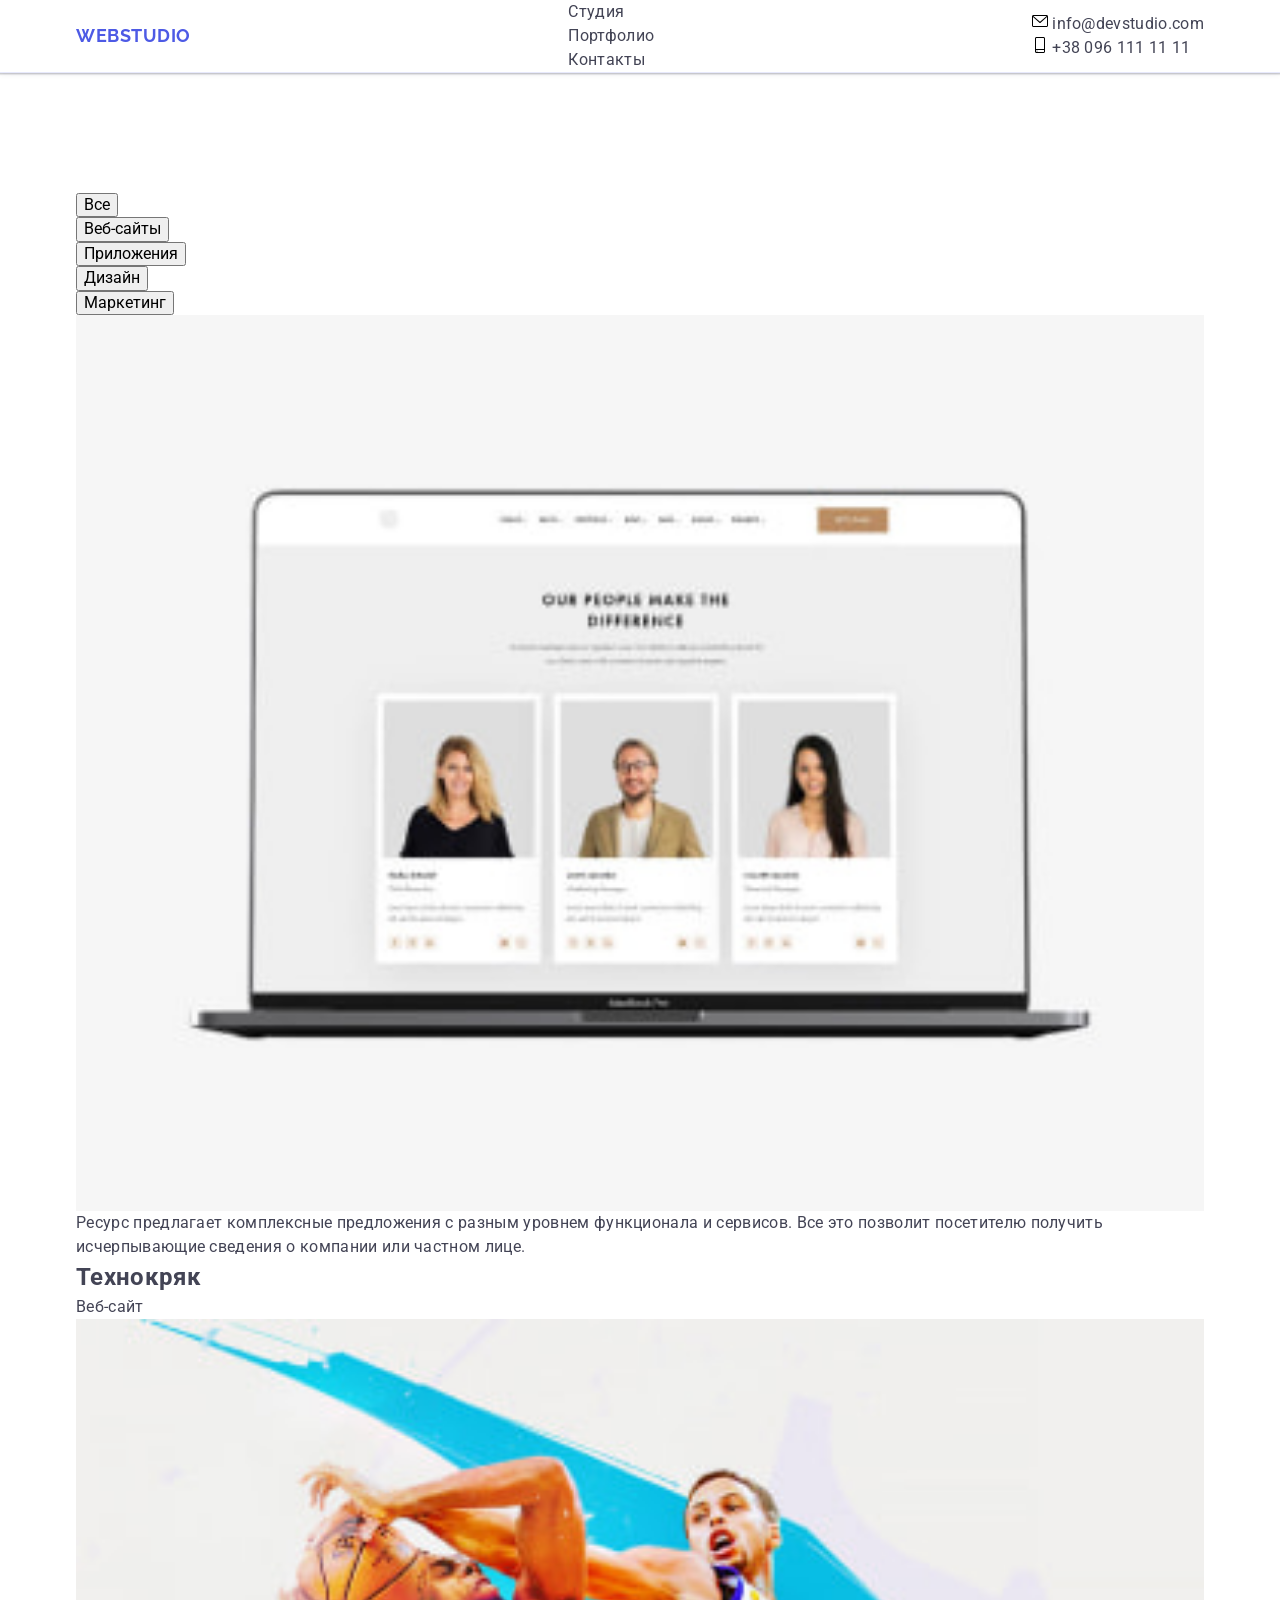
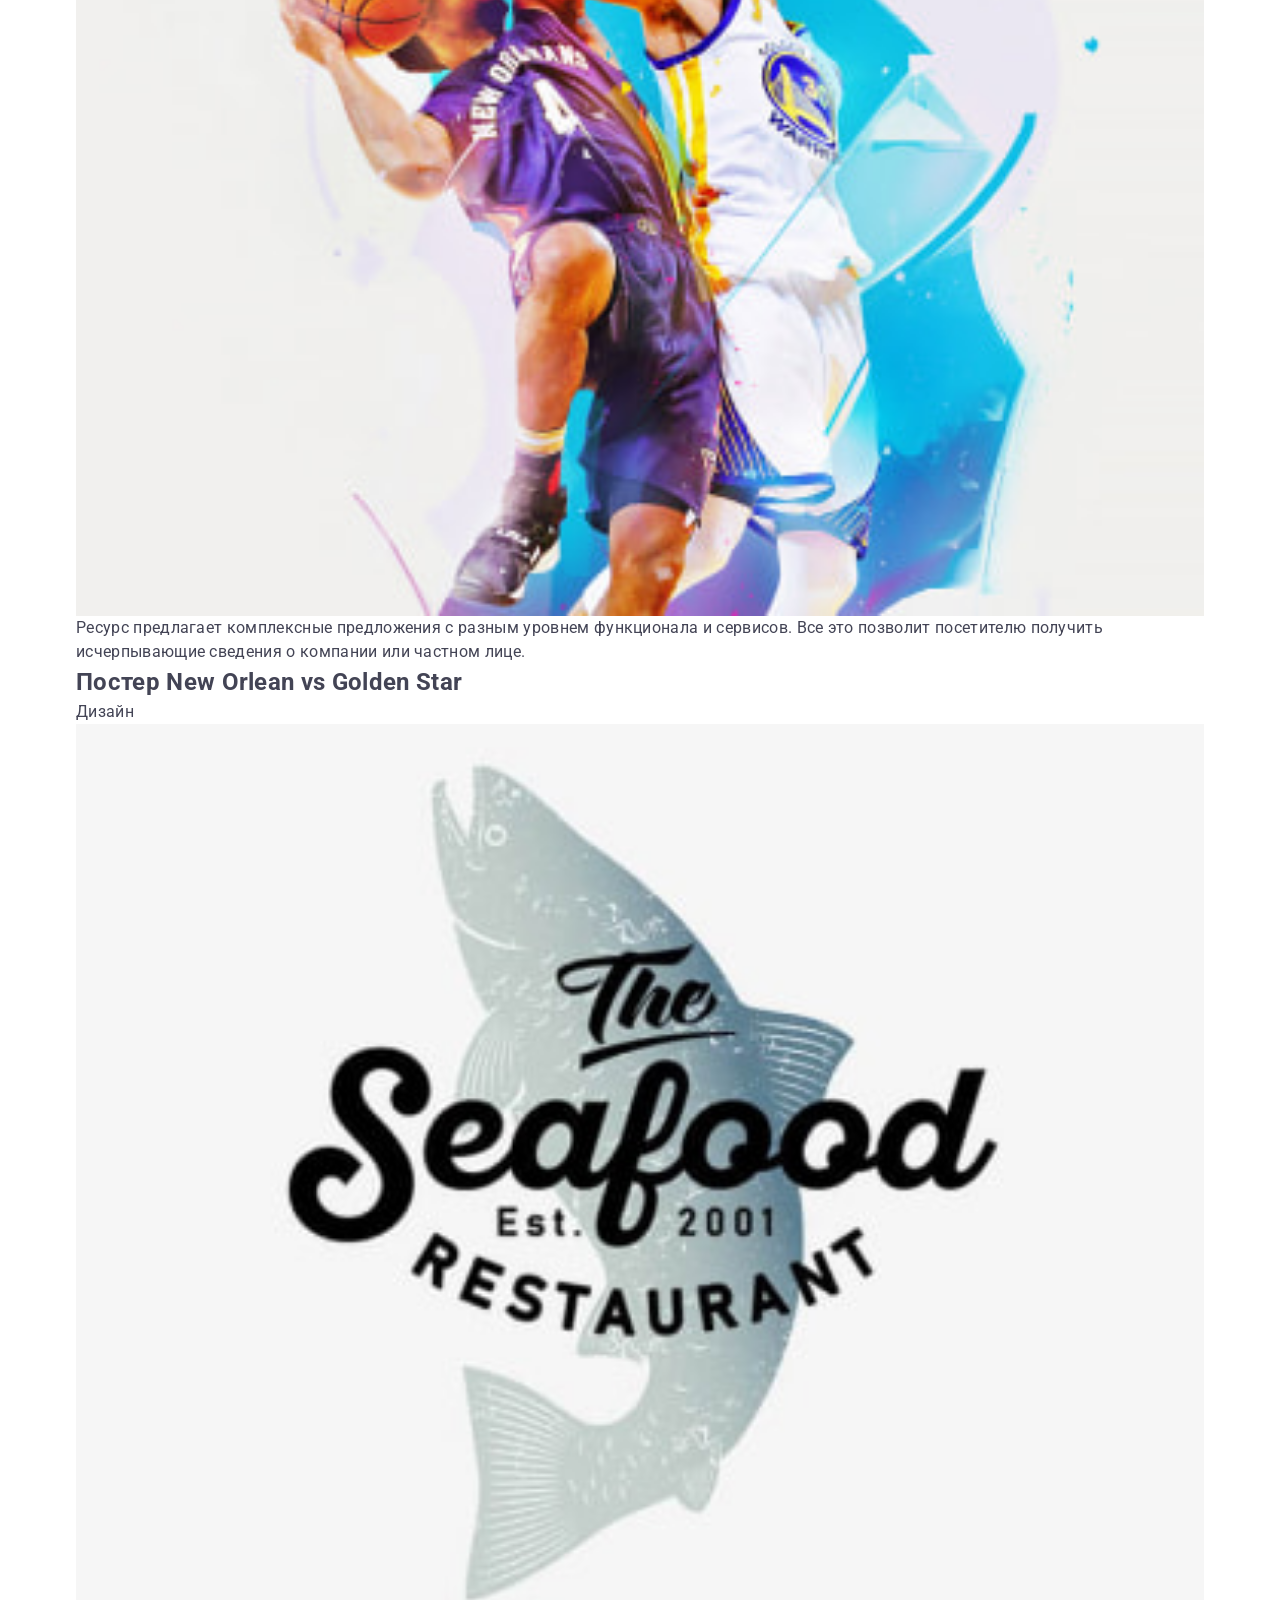
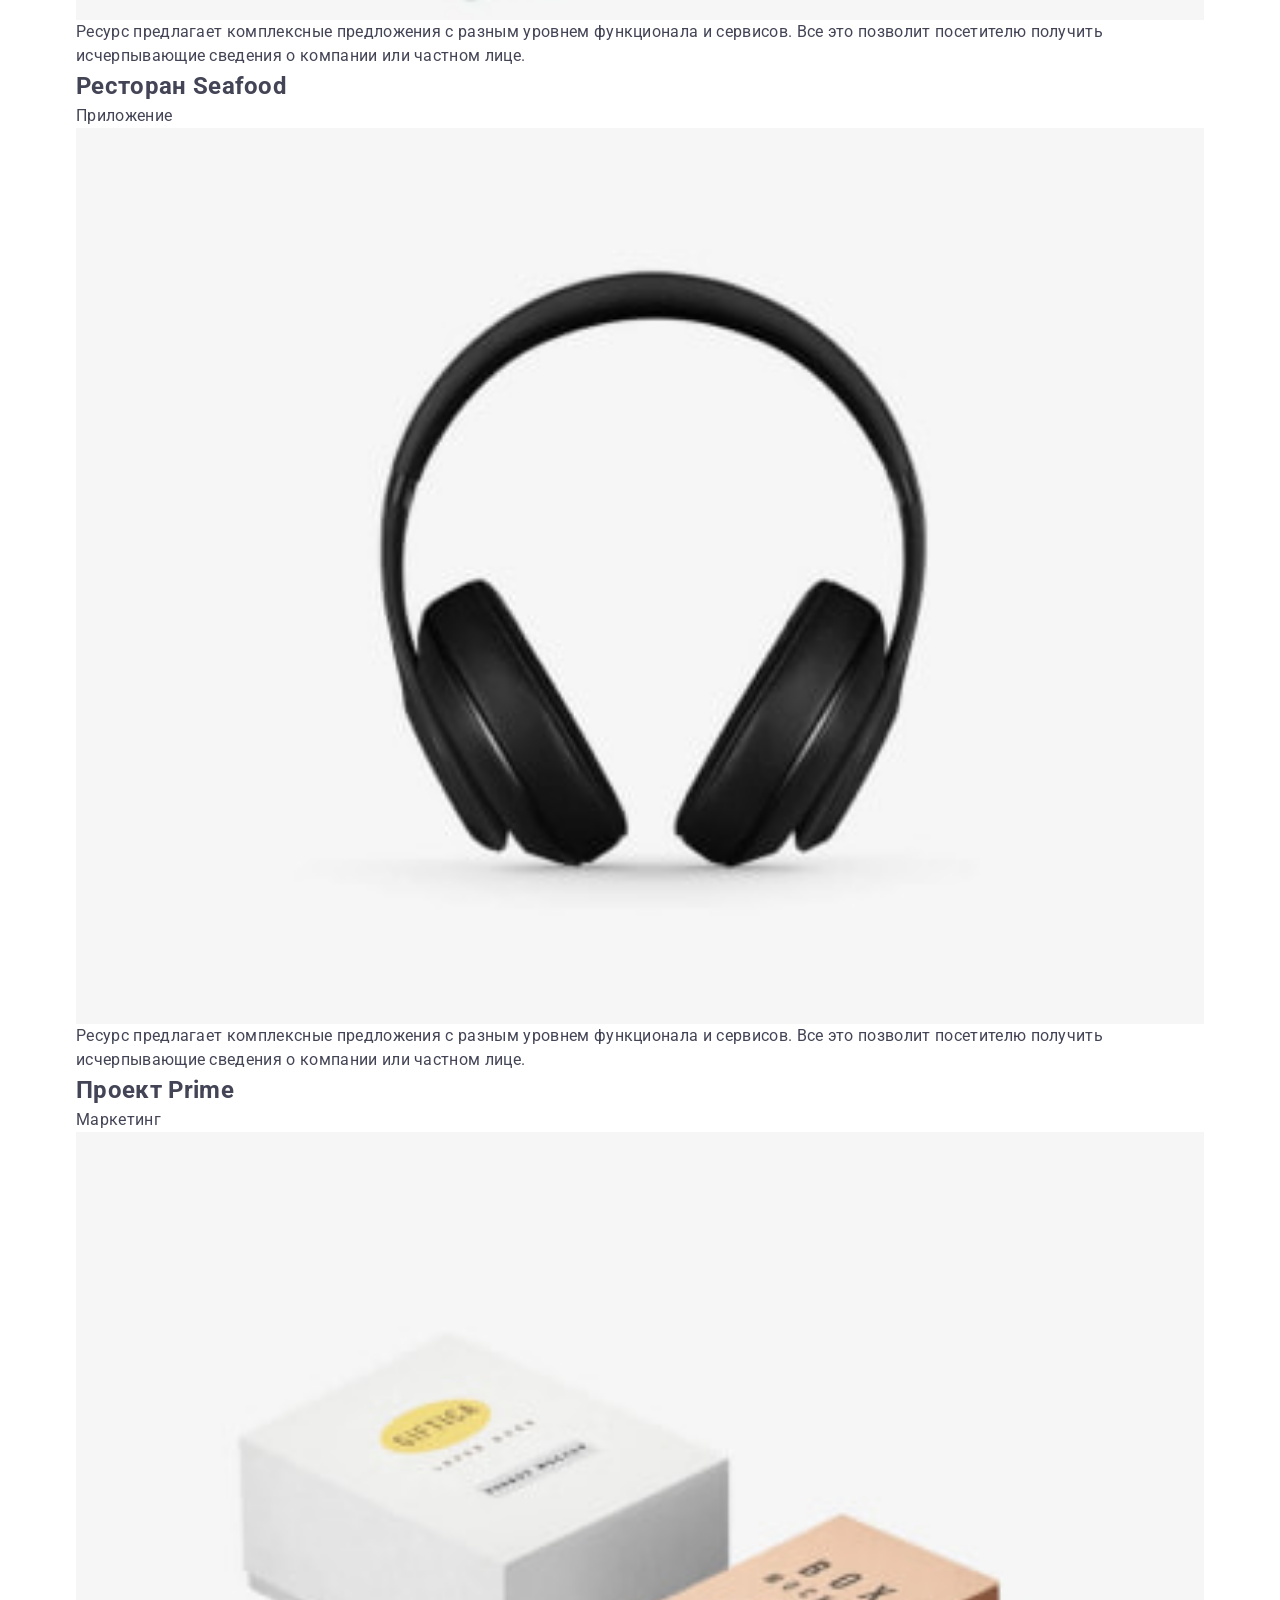
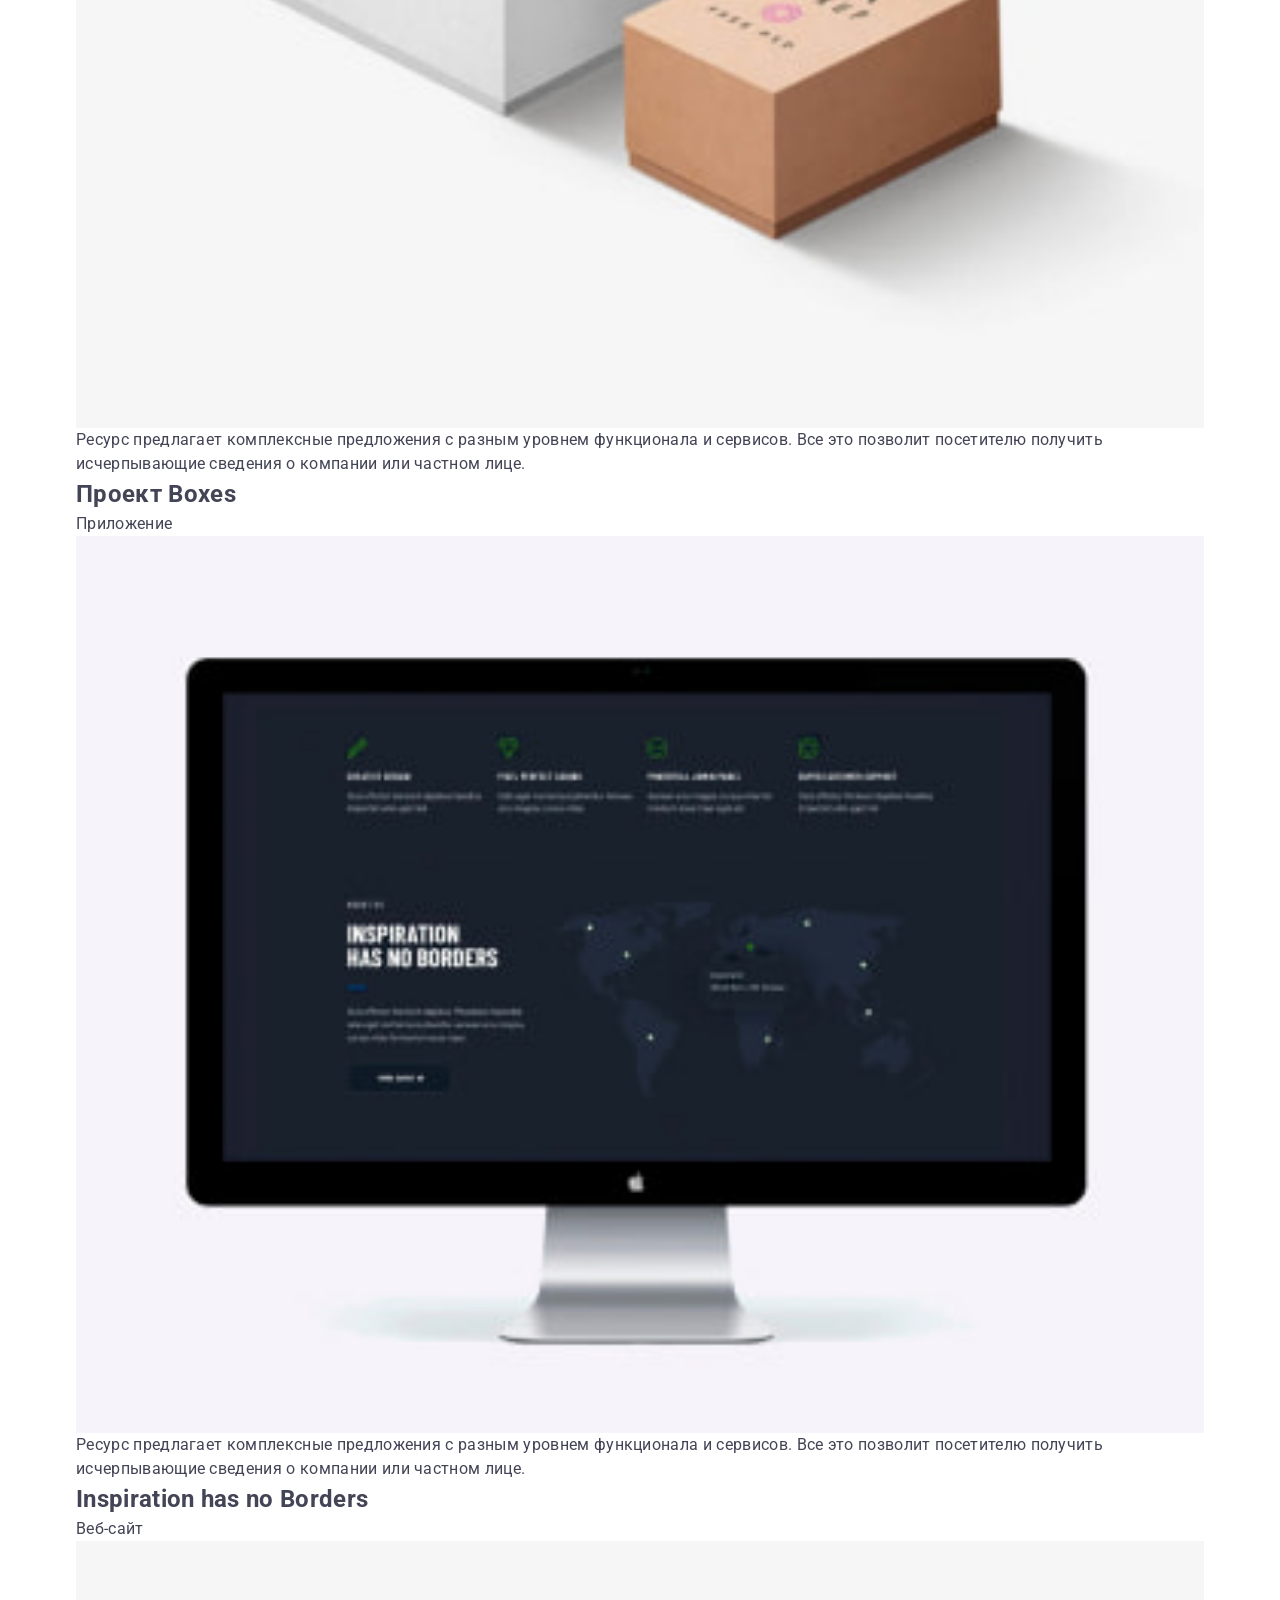
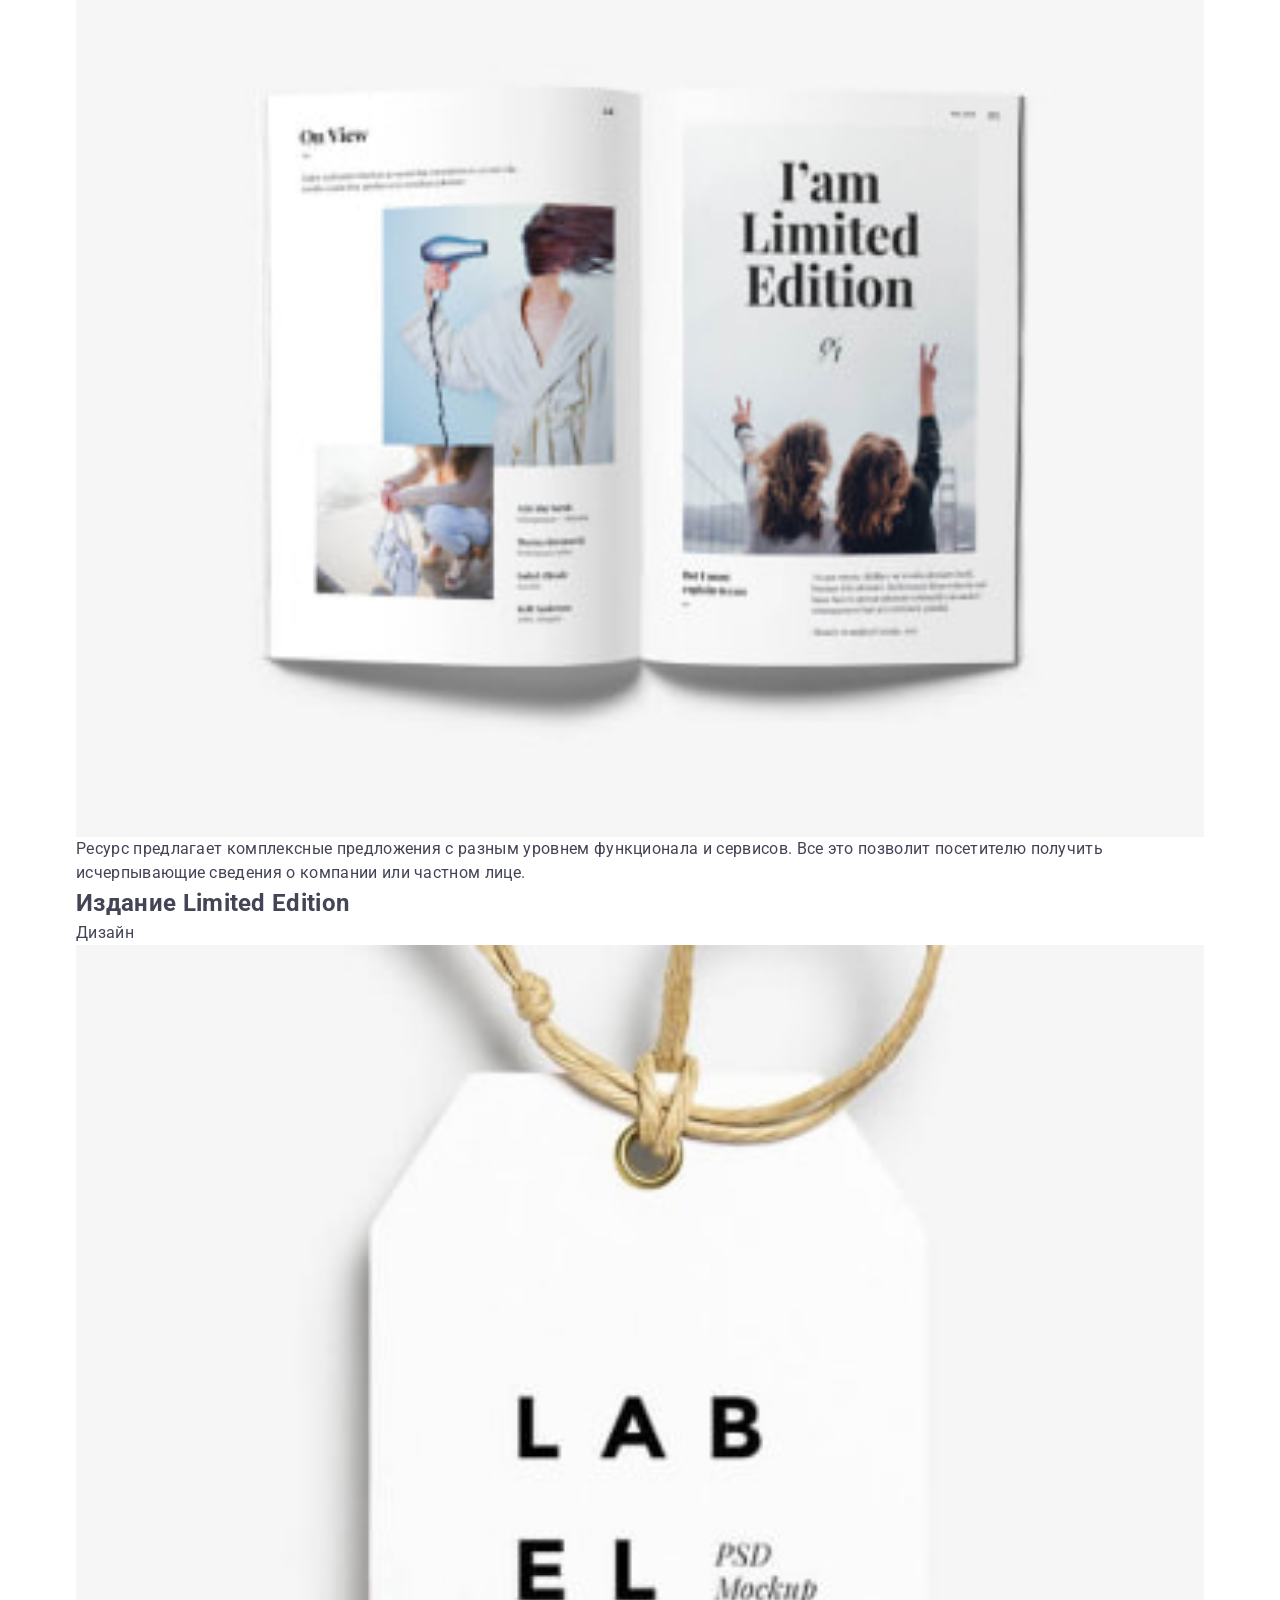
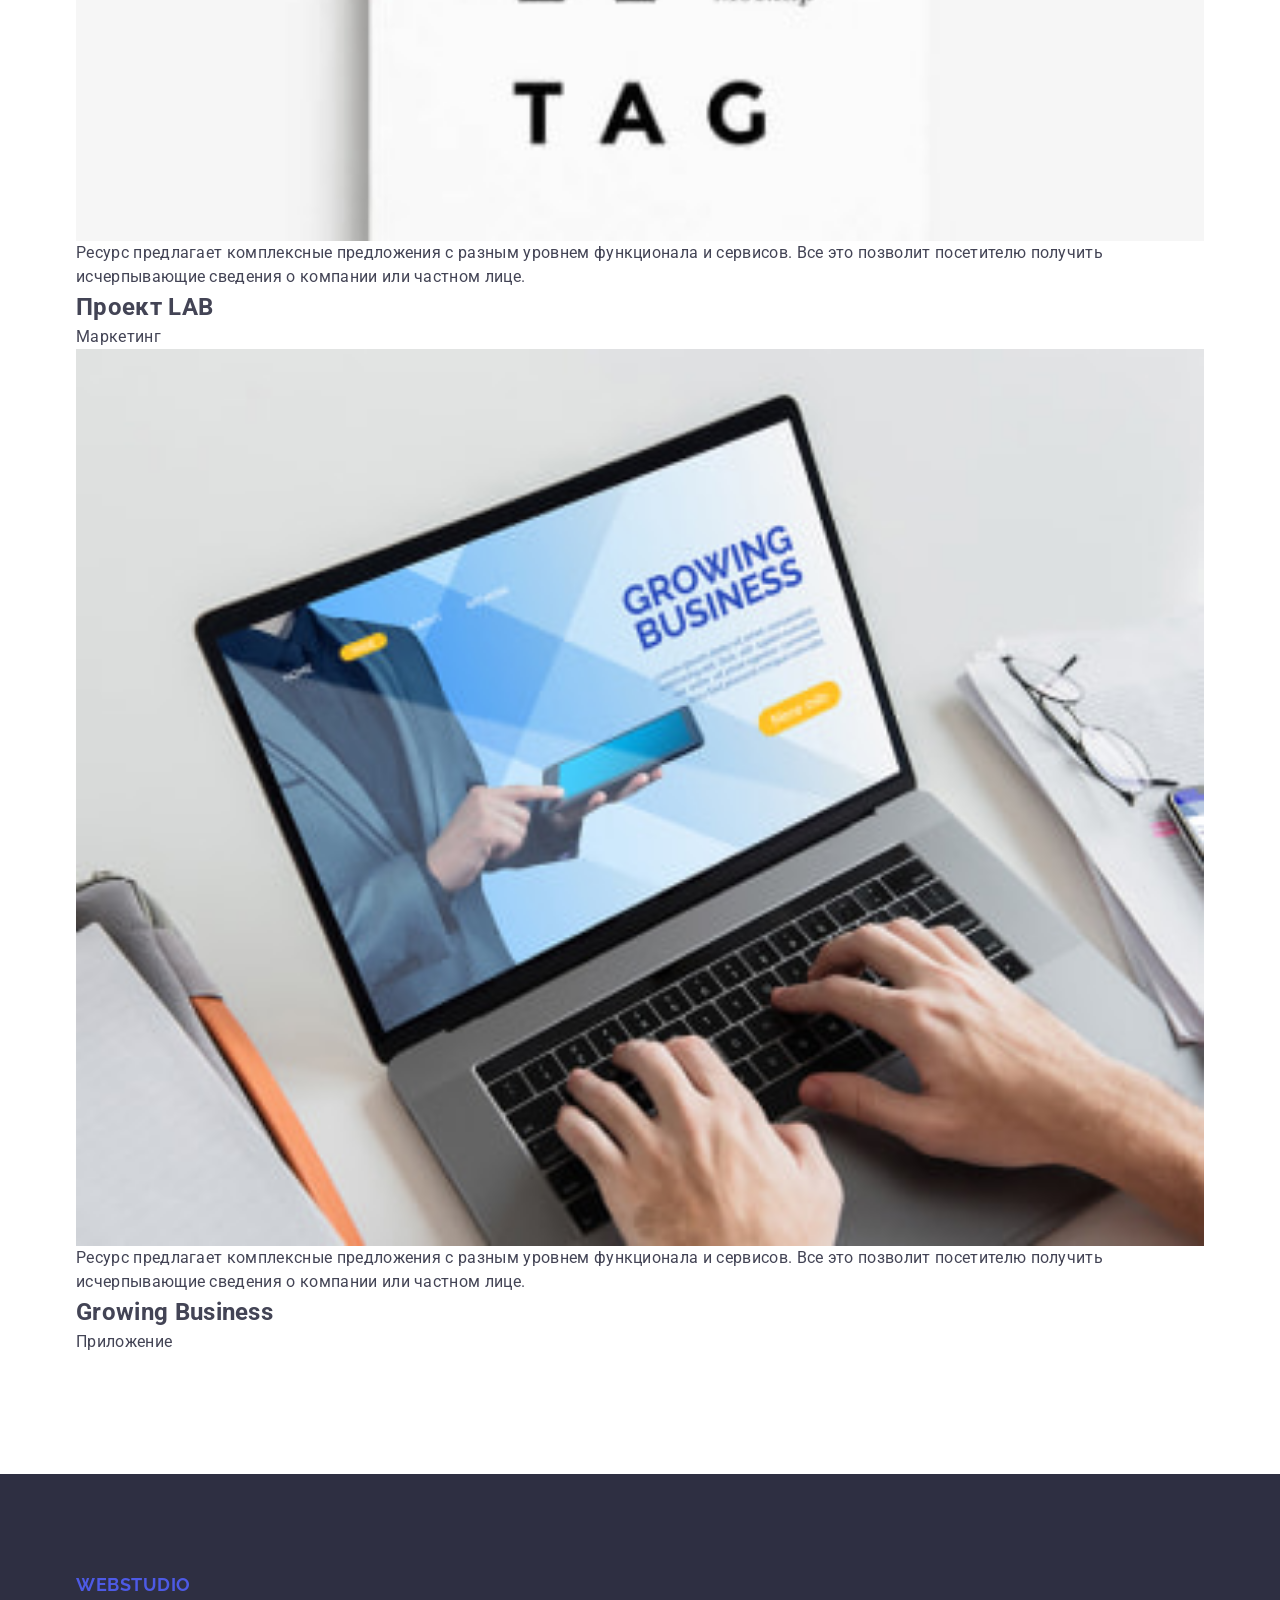
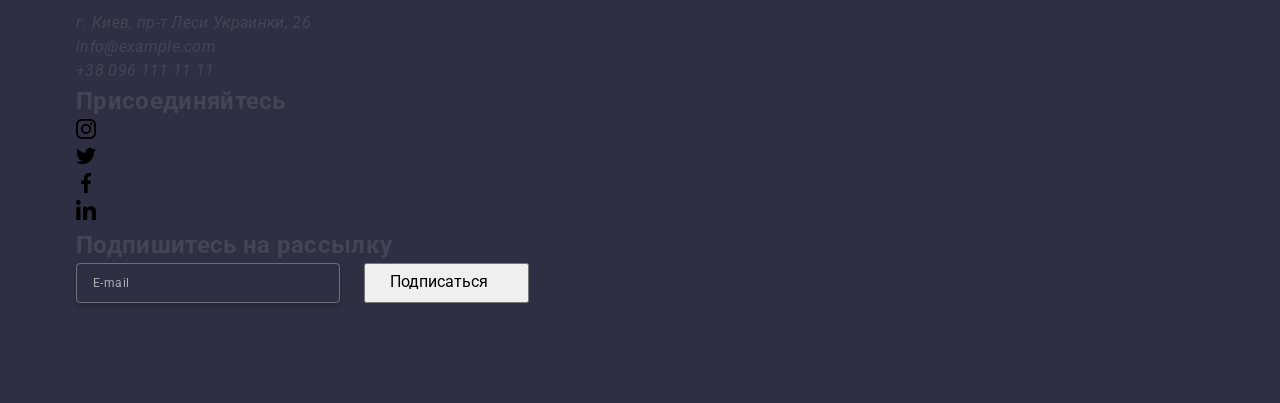
<file: portfolio.html>
<!DOCTYPE html>
<html lang="ru">

<head>
    <meta charset="UTF-8">
    <meta http-equiv="X-UA-Compatible" content="IE=edge">
    <meta name="viewport" content="width=device-width, initial-scale=1.0">
    <title>Портфолио</title>
    <link
        href="https://fonts.googleapis.com/css2?family=Raleway:wght@700&family=Roboto:wght@400;500;700;900&display=swap"
        rel="stylesheet">
    <link rel="stylesheet" href="https://cdnjs.cloudflare.com/ajax/libs/modern-normalize/1.1.0/modern-normalize.min.css"
        integrity="sha512-wpPYUAdjBVSE4KJnH1VR1HeZfpl1ub8YT/NKx4PuQ5NmX2tKuGu6U/JRp5y+Y8XG2tV+wKQpNHVUX03MfMFn9Q=="
        crossorigin="anonymous" referrerpolicy="no-referrer" />
    <link rel="stylesheet" href="./css/styles.css">
</head>

<body>
    <!--Верхняя линия-->
    <header class="header">
        <div class="container header-container">
            <a class="logo" lang="en" href="./index.html"><span class="logo-accent">Web</span>Studio</a>
            <nav class="navigation">
                <ul class="list navigation-list">
                    <li class="header-item navigation-item"><a class="navigation-link link"
                            href="./index.html">Студия</a></li>
                    <li class="header-item navigation-item"><a class="navigation-link link current"
                            href="./portfolio.html">Портфолио</a></li>
                    <li class="header-item navigation-item"><a class="navigation-link link" href="">Контакты</a></li>
                </ul>
            </nav>
            <ul class="list header-list">
                <li class="header-item">
                    <a class="header-mail link" href="mailto:info@devstudio.com">
                        <svg class="mail-icon" width="16" height="16">
                            <use href="./images/symbol-defs.svg#mail"></use>
                        </svg>
                        info@devstudio.com
                    </a>
                </li>
                <li class="header-item">
                    <a class="header-tel link" href="tel:+380961111111">
                        <svg class="mail-icon" width="16" height="16">
                            <use href="./images/symbol-defs.svg#smartphone"></use>
                        </svg>
                        +38 096 111 11 11
                    </a>
                </li>
            </ul>
        </div>
    </header>
    <main class="main">
        <section class="section">
            <div class="container">
                <h1 class="visually-hidden">Портфолио</h1>
                <!--Фільтри-->
                <ul class="list filter-list">
                    <li class="item filter-item"><button class="filter-btn" type="button">Все</button></li>
                    <li class="item filter-item"><button class="filter-btn" type="button">Веб-сайты</button></li>
                    <li class="item filter-item"><button class="filter-btn" type="button">Приложения</button></li>
                    <li class="item filter-item"><button class="filter-btn" type="button">Дизайн</button></li>
                    <li class="item filter-item"><button class="filter-btn" type="button">Маркетинг</button></li>
                </ul>
                <!--Портфолио-->
                <ul class="list portfolio-list">

                    <li class="item">
                        <a class="link portfolio-link" href="#">
                            <div class="img-tumb">
                                <img class="img" src="./images/portfolio/pr1/img.jpg" alt="Веб-сайт на ноутбуке" width="370" height="294">
                                <p class="overlay-text">Ресурс предлагает комплексные предложения с разным уровнем функционала и сервисов. Все это
                                        позволит посетителю получить исчерпывающие сведения о компании или частном лице.</p>
                            </div>
                            <div class="portfolio-content">
                                <h2 class="portfolio-title">Технокряк</h2>
                                <p class="portfolio-text">Веб-сайт</p>
                            </div>
                        </a>
                    </li>

                    <li class="item">
                        <a class="link portfolio-link" href="#">
                            <div class="img-tumb">
                                <img class="img" src="./images/portfolio/pr2/img.jpg" alt="Баскетболисты" width="370" height="294">
                                <p class="overlay-text">Ресурс предлагает комплексные предложения с разным уровнем функционала и сервисов. Все это
                                        позволит посетителю получить исчерпывающие сведения о компании или частном лице.</p>
                            </div>
                            <div class="portfolio-content">
                                <h2 class="portfolio-title">Постер <span lang="en">New Orlean vs Golden Star</span></h2>
                                <p class="portfolio-text">Дизайн</p>
                            </div>
                        </a>
                    </li>

                    <li class="item">
                        <a class="link portfolio-link" href="#">
                            <div class="img-tumb">
                                <img class="img" src="./images/portfolio/pr3/img.jpg" alt="Логотип ресторана" width="370" height="294">
                                <p class="overlay-text">Ресурс предлагает комплексные предложения с разным уровнем функционала и сервисов. Все это
                                    позволит посетителю получить исчерпывающие сведения о компании или частном лице.</p>
                            </div>
                            <div class="portfolio-content">
                                <h2 class="portfolio-title">Ресторан <span lang="en">Seafood</span></h2>
                                <p class="portfolio-text">Приложение</p>
                            </div>
                        </a>
                    </li>

                    <li class="item">
                        <a class="link portfolio-link" href="#">
                            <div class="img-tumb">
                                <img class="img" src="./images/portfolio/pr4/img.jpg" alt="Наушники" width="370" height="294">
                                <p class="overlay-text">Ресурс предлагает комплексные предложения с разным уровнем функционала и сервисов. Все это
                                    позволит посетителю получить исчерпывающие сведения о компании или частном лице.</p>
                            </div>
                            <div class="portfolio-content">
                                <h2 class="portfolio-title">Проект <span lang="en">Prime</span></h2>
                                <p class="portfolio-text">Маркетинг</p>
                            </div>
                        </a>
                    </li>

                    <li class="item">
                        <a class="link portfolio-link" href="#">
                            <div class="img-tumb">
                                <img class="img" src="./images/portfolio/pr5/img.jpg" alt="Две коробочки" width="370" height="294">
                                <p class="overlay-text">Ресурс предлагает комплексные предложения с разным уровнем функционала и сервисов. Все это
                                    позволит посетителю получить исчерпывающие сведения о компании или частном лице.</p>
                            </div>
                            <div class="portfolio-content">
                                <h2 class="portfolio-title">Проект <span lang="en">Boxes</span></h2>
                                <p class="portfolio-text">Приложение</p>
                            </div>
                        </a>
                    </li>

                    <li class="item">
                        <a class="link portfolio-link" href="#">
                            <div class="img-tumb">
                                <img class="img" src="./images/portfolio/pr6/img.jpg" alt="Монитор компьютера" width="370" height="294">
                                <p class="overlay-text">Ресурс предлагает комплексные предложения с разным уровнем функционала и сервисов. Все это
                                    позволит посетителю получить исчерпывающие сведения о компании или частном лице.</p>
                            </div>
                            <div class="portfolio-content">
                                <h2 class="portfolio-title" lang="en">Inspiration has no Borders</h2>
                                <p class="portfolio-text">Веб-сайт</p>
                            </div>
                        </a>
                    </li>

                    <li class="item">
                        <a class="link portfolio-link" href="#">
                            <div class="img-tumb">
                                <img class="img" src="./images/portfolio/pr7/img.jpg" alt="Разворот журнала" width="370" height="294">
                                <p class="overlay-text">Ресурс предлагает комплексные предложения с разным уровнем функционала и сервисов. Все это
                                    позволит посетителю получить исчерпывающие сведения о компании или частном лице.</p>
                            </div>
                            <div class="portfolio-content">
                                <h2 class="portfolio-title">Издание <span lang="en">Limited Edition</span></h2>
                                <p class="portfolio-text">Дизайн</p>
                            </div>
                        </a>
                    </li>

                    <li class="item">
                        <a class="link portfolio-link" href="#">
                            <div class="img-tumb">
                                <img class="img" src="./images/portfolio/pr8/img.jpg" alt="Бирка" width="370" height="294">
                                <p class="overlay-text">Ресурс предлагает комплексные предложения с разным уровнем функционала и сервисов. Все это
                                    позволит посетителю получить исчерпывающие сведения о компании или частном лице.</p>
                            </div>
                            <div class="portfolio-content">
                                <h2 class="portfolio-title">Проект <span lang="en">LAB</span></h2>
                                <p class="portfolio-text">Маркетинг</p>
                            </div>
                        </a>
                    </li>

                    <li class="item">
                        <a class="link portfolio-link" href="#">
                            <div class="img-tumb">
                                <img class="img" src="./images/portfolio/pr9/img.jpg" alt="Работа на ноутбуке" width="370" height="294">
                                <p class="overlay-text">Ресурс предлагает комплексные предложения с разным уровнем функционала и сервисов. Все это
                                    позволит посетителю получить исчерпывающие сведения о компании или частном лице.</p>
                            </div>
                            <div class="portfolio-content">
                                <h2 class="portfolio-title" lang="en">Growing Business</h2>
                                <p class="portfolio-text">Приложение</p>
                            </div>
                        </a>
                    </li>
                </ul>
            </div>
        </section>


    </main>
    <!--Подвал-->
    <footer class="footer">
        <div class="container footer-conteiner">
            <div class="logo-group">
                <a class="logo footer-logo" lang="en" href="./index.html"><span class="logo-accent">Web</span>Studio</a>
                <address class="footer-group">
                    <ul class="list footer-list">
                        <li class="footer-item"><a class="link" href="https://bit.ly/3pXMvUd" target="_blank"
                                rel="noopener noreferrer">г. Киев, пр-т
                                Леси Украинки, 26</a> </li>
                        <li class="mail footer-item"><a class="link" href="mailto:info@devstudio.com">info@example.com</a>
                        </li>
                        <li class="tel footer-item"><a class="link" href="tel:+380961111111">+38 096 111 11 11</a> </li>
                    </ul>
                </address>
            </div>
            <div class="sociallinks-group">
                <h2 class="sociallinks-title">Присоединяйтесь</h2>
                <ul class="list sociallinks">
                    <li class="item">
                        <a class="social-link footer-link" href="" target="_blank" rel="noopenen noreferrer"
                            aria-label="иконка Инстаграм">
                            <svg class="footer-icon" width="20px" height="20px">
                                <use href="./images/symbol-defs.svg#instagram"></use>
                            </svg>
                        </a>
                    </li>
                    <li class="item">
                        <a class="social-link footer-link" href="" target="_blank" rel="noopenen noreferrer"
                            aria-label="иконка Твиттер">
                            <svg class="footer-icon" width="20px" height="20px">
                                <use href="./images/symbol-defs.svg#twitter"></use>
                            </svg>
                        </a>
                    </li>
                    <li class="item">
                        <a class="social-link footer-link" href="" target="_blank" rel="noopenen noreferrer"
                            aria-label="иконка Фейсбук">
                            <svg class="footer-icon" width="20px" height="20px">
                                <use href="./images/symbol-defs.svg#facebook"></use>
                            </svg>
                        </a>
                    </li>
                    <li class="item">
                        <a class="social-link footer-link" href="" target="_blank" rel="noopenen noreferrer"
                            aria-label="иконка Линкедин">
                            <svg class="footer-icon" width="20px" height="20px">
                                <use href="./images/symbol-defs.svg#linkedin"></use>
                            </svg>
                        </a>
                    </li>
                </ul>
            </div>
            <div class="footer-form-tumb">
                <h2 class="sociallinks-title">Подпишитесь на рассылку</h2>
                <form class="footer-form">
                    <label class="footer-label">
                        <input class="footer-form-input" type="email" name="email" placeholder="E-mail">
                    </label>
                    <button class="blue-button footer-btn" type="submit">
                        <span class="footer-form-text">Подписаться</span>
                        <svg class="footer-form-icon" width="24px" height="24px">
                            <use href="./images/icons.svg#icon-send"></use>
                        </svg>
                    </button>
                </form>
            </div>
        </div>
    </footer>
</body>
</file>
<file: css/styles.css>
:root {
  scroll-behavior: smooth;
  /* colors */
  --brand-color-white: #ffffff;
  --brand-color-white-30: rgba(255, 255, 255, 0.3);
  --brand-color-white-60: rgba(255, 255, 255, 0.6);
  --brand-color-dark: #2e2f42;
  --brand-color-dark-modal: rgba(46, 47, 66, 0.4);
  --brand-color-grey: #f4f4fd;
  --brand-color-accent: #4d5ae5;
  --pressed-state-color: #404bbf;
  --pressed-state-footer-color: #31d0aa;
  --text-color: #434455;
  --line-color: #e7e9fc;
  --border-color: #8e8f99;
  --modal: #fcfcfc;

  /* fonts */
  --text-font-family: 'Roboto', sans-serif;
  --logo-font-family: 'Raleway', sans-serif;
}

body {
  font-family: 'Roboto', sans-serif;
  color: var(--text-color);
  background-color: var(--brand-color-white);
  line-height: 1.5;
  letter-spacing: 0.02em;
}
body.modal-open {
  overflow: hidden;
}
/* ------------------------ */
/* #region обнулення стилів */
h1,
h2,
h3,
h4,
h5,
h6,
p {
  margin: 0;
}

img {
  display: block;
  width: 100%;
  height: auto;
}

.visually-hidden {
  position: absolute;
  width: 1px;
  height: 1px;
  margin: -1px;
  border: 0;
  padding: 0;
  white-space: nowrap;
  clip-path: inset(100%);
  clip: rect(0 0 0 0);
  overflow: hidden;
}

ul,
ol {
  list-style-type: none;
  padding: 0;
  margin: 0;
}

a {
  text-decoration: none;
  color: inherit;
}
/* #endregion */

/* --------------------- */
/* #region common styles */

/* #region container */
.container {
  max-width: 320px;
  padding-left: 16px;
  padding-right: 16px;
  margin-left: auto;
  margin-right: auto;
}
@media screen and (min-width: 768px) {
  .container {
    max-width: 768px;
  }
}
@media screen and (min-width: 1158px) {
  .container {
    max-width: 1158px;
    padding-left: 15px;
    padding-right: 15px;
  }
}
/* #endregion */

/* #region section */
.section {
  padding: 96px 0;
}
@media screen and (min-width: 1158px) {
  .section {
    padding: 120px 0;
  }
}
/* section header h2 */
.section-title {
  font-weight: 700;
  font-size: 36px;
  line-height: 1.11;
  text-align: center;
  text-transform: capitalize;
  color: var(--brand-color-dark);
  letter-spacing: 0.02em;
  margin-bottom: 72px;
}
/* flexbox for section */
.section-list-flex {
  display: flex;
  justify-content: space-between;
  flex-direction: column;
  row-gap: 72px;
  column-gap: 24px;
}
@media only screen and (min-width: 768px) {
  .section-list-flex {
    flex-wrap: wrap;
    flex-direction: row;
  }
}

/* #endregion */

/* ------------ */
/* #region card */
.card-title {
  font-weight: 500;
  font-size: 20px;
  line-height: 1.2;
  color: var(--brand-color-dark);
  letter-spacing: 0.02em;
  margin-bottom: 8px;
}
.card-text-wrap {
  padding: 32px 0;
}
.card-width-if-four {
  width: calc((100% - 3 * 24px) / 4);
}
.card-width-if-three {
  width: calc((100% - 2 * 24px) / 3);
}
@media only screen and (max-width: 767px) {
  .card-width-if-four,
  .card-width-if-three {
    width: 100%;
  }
}
@media only screen and (min-width: 768px) and (max-width: 1157px) {
  .card-width-if-four,
  .card-width-if-three {
    width: calc((100% - 1 * 24px) / 2);
  }
}
/* #endregion */

/* ------------ */
/* #region logo */
.logo {
  font-family: var(--logo-font-family);
  font-weight: 700;
  font-size: 18px;
  line-height: 1.17;
  letter-spacing: 0.03em;
  color: var(--brand-color-accent);
  text-transform: uppercase;
  transition: color 250ms cubic-bezier(0.4, 0, 0.2, 1);
}
.logo:hover,
.logo:focus {
  color: var(--pressed-state-color);
}
.logo-dark-accent {
  color: var(--brand-color-dark);
}
.logo-light-accent {
  color: var(--brand-color-grey);
}
/* #endregion */

/* --------------- */
/* #region socials */
.socials-list {
  display: flex;
  justify-content: center;
  align-items: center;
  gap: 24px;
}
.socials-item {
  width: 40px;
  height: 40px;
}
.socials-link {
  display: flex;
  align-items: center;
  justify-content: center;
  width: 100%;
  height: 100%;

  background-color: var(--brand-color-accent);
  border-radius: 50%;
  transition: background-color 250ms cubic-bezier(0.4, 0, 0.2, 1);
}
.socials-link:hover,
.socials-link:focus {
  background-color: var(--pressed-state-color);
  cursor: pointer;
}
.socials-icon {
  fill: var(--brand-color-grey);
}
/* #endregion */

/* ----------- */
/* #region btn */
.btn {
  display: block;
  background-color: var(--brand-color-accent);
  color: var(--brand-color-white);
  font-weight: 500;
  letter-spacing: 0.04em;
  cursor: pointer;
  line-height: inherit;
  min-width: 169px;
  height: 56px;
  padding: 16px 32px;
  border: none;
  border-radius: 4px;
  margin: 0 auto;
  box-shadow: 0px 4px 4px rgba(0, 0, 0, 0.15);
  transition: background-color 250ms cubic-bezier(0.4, 0, 0.2, 1);
}

.btn:hover,
.btn:focus {
  background-color: var(--pressed-state-color);
}
/* #endregion */

/* ------------- */
/* #region modal */
.modal-overlay {
  background-color: var(--brand-color-dark-modal);

  position: fixed;
  top: 0;
  left: 0;
  width: 100%;
  height: 100%;
  z-index: 999;

  opacity: 0;
  pointer-events: none;
  visibility: hidden;
  transition: opacity 250ms cubic-bezier(0.4, 0, 0.2, 1),
    visibility 250ms cubic-bezier(0.4, 0, 0.2, 1);
}
.modal-overlay.is-open {
  opacity: 1;
  pointer-events: auto;
  visibility: visible;
}
.modal {
  position: absolute;
  top: 50%;
  left: 50%;
  transform: translate(-50%, -50%);
  transition: transform 250ms cubic-bezier(0.4, 0, 0.2, 1);

  display: flex;
  flex-direction: column;
  background-color: var(--modal);
  border-radius: 4px;
  box-shadow: 0px 2px 1px rgba(0, 0, 0, 0.2), 0px 1px 3px rgba(0, 0, 0, 0.12),
    0px 1px 1px rgba(0, 0, 0, 0.14);

  width: 288px;
  min-height: 623px;
  padding: 72px 16px 24px 16px;
}
@media only screen and (min-width: 768px) {
  .modal {
    width: 408px;
    min-height: 584px;
    padding: 72px 24px 24px 24px;
  }
}

.modal-btn {
  position: absolute;
  top: 24px;
  right: 24px;

  display: flex;
  align-items: center;
  justify-content: center;
  align-self: flex-end;

  width: 24px;
  height: 24px;

  padding: 0;

  border: 1px solid rgba(0, 0, 0, 0.1);
  border-radius: 50%;
  background-color: var(--line-color);

  cursor: pointer;

  transition: background-color 250ms cubic-bezier(0.4, 0, 0.2, 1),
    border 250ms cubic-bezier(0.4, 0, 0.2, 1);
}
.modal-btn:hover,
.modal-btn:focus {
  background-color: var(--pressed-state-color);
  border: none;
}
.modal-btn:hover .modal-btn-icon,
.modal-btn:focus .modal-btn-icon {
  fill: var(--brand-color-white);
}

.modal-btn-icon {
  fill: var(--brand-color-dark);
  transition: fill 250ms cubic-bezier(0.4, 0, 0.2, 1);
}
.modal-title {
  font-weight: 500;
  color: var(--brand-color-dark);
  text-align: center;
  margin-bottom: 16px;
}
/* #endregion */

/* ------------ */
/* #region form */
.modal-form {
  color: var(--border-color);
}
.modal-form-wrap {
  margin-bottom: 8px;
}
.modal-form-lable {
  display: block;
  font-size: 12px;
  line-height: 1.17;
  letter-spacing: 0.04em;
  color: var(--border-color);
  margin-bottom: 4px;
}
.input-tumb {
  position: relative;
}
.form-input {
  height: 40px;
  width: 100%;
  border: 1px solid var(--brand-color-dark-modal);
  border-radius: 4px;
  background-color: transparent;
  outline: transparent;
  padding-left: 34px;
  color: var(--brand-color-dark-modal);

  transition: border-color 250ms cubic-bezier(0.4, 0, 0.2, 1);
}
@media only screen and (min-width: 1158px) {
  .form-input {
    padding-left: 38px;
  }
}
.form-input:focus-within {
  border-color: var(--brand-color-accent);
}
.form-icon {
  position: absolute;
  top: 50%;
  left: 16px;
  transform: translateY(-50%);

  fill: var(--brand-color-dark);
  transition: fill 250ms cubic-bezier(0.4, 0, 0.2, 1);
}
.form-input:focus-within + .form-icon {
  fill: var(--brand-color-accent);
}
.textarea-form-wrap {
  height: fit-content;
  margin: 0;
  margin-bottom: 16px;
}
.textarea {
  display: block;
  width: 100%;
  min-height: 120px;

  font-size: 12px;
  line-height: 1.17;
  letter-spacing: 0.04em;

  color: var(--brand-color-dark-modal);
  border: 1px solid var(--brand-color-dark-modal);
  border-radius: 4px;
  background-color: transparent;

  padding: 8px 16px;
  outline: transparent;
  resize: none;

  transition: border-color 250ms cubic-bezier(0.4, 0, 0.2, 1);
}
.textarea:focus-within {
  border-color: var(--brand-color-accent);
}
.textarea::placeholder {
  color: var(--brand-color-dark-modal);
}
.check-box-wrap {
  margin-bottom: 24px;
}
.checkbox-lable {
  display: flex;
  align-items: center;
  font-size: 12px;
  line-height: 1.33;
  letter-spacing: 0.04em;
  color: var(--border-color);
}
.check-box {
  display: inline-flex;
  align-items: center;
  justify-content: center;
  width: 16px;
  height: 16px;
  border: 1px solid var(--brand-color-dark-modal);
  border-radius: 2px;
  fill: transparent;
  transition: background-color 250ms cubic-bezier(0.4, 0, 0.2, 1),
    border 250ms cubic-bezier(0.4, 0, 0.2, 1),
    fill 250ms cubic-bezier(0.4, 0, 0.2, 1);
  margin-right: 8px;
}
.check-input:checked + .checkbox-lable > .check-box {
  background-color: var(--pressed-state-color);
  fill: var(--brand-color-grey);
  border: none;
}
.checkbox-lable-span {
  display: flex;
  flex-direction: column;
}
@media only screen and (min-width: 768px) {
  .checkbox-lable-span {
    flex-direction: row;
    align-items: center;
    gap: 2px;
  }
}
.checkbox-link {
  color: var(--brand-color-accent);
  text-decoration: underline;
  line-height: 1.33;
}
/* #endregion */

/* ------------------ */
/* #region mobile-menu */
.mobile-menu-btn {
  border: none;
  background-color: transparent;
  padding: 0;
  display: flex;
  align-items: center;
  justify-content: center;
  fill: var(--brand-color-dark);
  cursor: pointer;
  transition: fill 250ms cubic-bezier(0.4, 0, 0.2, 1);
}
.mobile-menu-btn:hover,
.mobile-menu-btn:focus {
  fill: var(--pressed-state-color);
}
@media only screen and (min-width: 768px) {
  .mobile-menu-btn {
    display: none;
  }
}
.mobile-menu {
  display: none;
}
@media only screen and (max-width: 767px) {
  .mobile-menu.is-open {
    z-index: 999;
    position: fixed;
    top: 0;
    left: 0;
    width: 100%;
    height: 100%;

    padding: 72px 16px 40px 16px;

    background-color: var(--brand-color-white);

    display: flex;
    flex-direction: column;
    overflow-y: scroll;
  }
}
.mobile-menu-close-btn {
  background-color: transparent;
}
.mobile-menu-item:not(:last-child) {
  margin-bottom: 40px;
}
.mobile-menu-link {
  font-weight: 700;
  font-size: 36px;
  line-height: 1.11;
  color: var(--brand-color-dark);
  transition: color 250ms cubic-bezier(0.4, 0, 0.2, 1);
}
.mobile-menu-contacts {
  margin-top: auto;
  margin-bottom: 48px;
}
.mobile-menu-contacts-link {
  font-size: 20px;
  font-weight: 500;
  line-height: 1.2;
  letter-spacing: 0.02em;
  transition: color 250ms cubic-bezier(0.4, 0, 0.2, 1);
}
.mobile-menu-contacts-link:hover,
.mobile-menu-contacts-link:focus,
.mobile-menu-link:hover,
.mobile-menu-link:focus {
  color: var(--brand-color-accent);
}
.mobile-contacts-item:not(:last-child) {
  margin-bottom: 24px;
}
.mobile-menu-socials-list {
  justify-content: left;
  gap: 40px;
}

/* #endregion */

/* -------------- */
/* #region Header */
.header {
  border-bottom: 1px solid var(--line-color);
  box-shadow: 0px 2px 1px rgba(46, 47, 66, 0.08),
    0px 1px 1px rgba(46, 47, 66, 0.16), 0px 1px 6px rgba(46, 47, 66, 0.08);
}
@media only screen and (min-width: 768px) {
  .header-container {
    display: flex;
    align-items: center;
    justify-content: space-between;
  }
}
.header-nav-item {
  position: relative;
}
/* navigation */
.nav {
  display: flex;
  align-items: center;
}
.nav-logo {
  flex-grow: 1;
  padding: 24px 0;
}
@media only screen and (min-width: 768px) {
  .nav-logo {
    margin-right: 122px;
  }
}
@media only screen and (min-width: 1158px) {
  .nav-logo {
    margin-right: 76px;
  }
}
.nav-list {
  display: none;
}
@media only screen and (min-width: 768px) {
  .nav-list {
    display: flex;
    align-items: center;
    gap: 40px;
  }
}
.nav-link {
  position: relative;
  display: inline-block;
  color: var(--brand-color-dark);
  font-weight: 500;
  padding: 24px 0;
  transition: color 250ms cubic-bezier(0.4, 0, 0.2, 1);
}
.nav-link:hover,
.nav-link:focus {
  color: var(--pressed-state-color);
}
.nav-link-active {
  color: var(--pressed-state-color);
}
.nav-link-active::after {
  content: '';
  position: absolute;
  bottom: -1px;
  left: 0;
  width: 100%;
  height: 4px;
  border-radius: 2px;
  background-color: var(--pressed-state-color);
}
/* contacts */
.contacts {
  display: none;
}
@media only screen and (min-width: 768px) {
  .contacts {
    display: flex;
    font-style: normal;
  }
}
.contacts-list {
  display: flex;
  align-items: center;
  flex-direction: column;
  gap: 12px;
  font-size: 12px;
  line-height: 1.17;
  letter-spacing: 0.04em;
}
@media only screen and (min-width: 1158px) {
  .contacts-list {
    flex-direction: row;
    gap: 40px;
    font-size: 16px;
    line-height: 1.5;
    letter-spacing: 0.02em;
  }
}
.contact-link {
  color: inherit;

  transition: color 250ms cubic-bezier(0.4, 0, 0.2, 1);
}
@media only screen and (min-width: 1158px) {
  .contact-link {
    padding: 24px 0;
  }
}
.contact-link:hover,
.contact-link:focus {
  color: var(--pressed-state-color);
}
/* #endregion */

/* ------------ */
/* #region hero */
.hero {
  max-width: 767px;
  background-image: linear-gradient(
      rgba(46, 47, 66, 0.7),
      rgba(46, 47, 66, 0.7)
    ),
    url('../images/hero/hero-bg_tab/hero-bg-tab-x1.jpg');
  background-color: var(--brand-color-dark);
  background-repeat: no-repeat;
  background-position: center;
  background-size: cover;
  padding: 72px 0;
  margin: 0 auto;
}
@media only screen and (min-resolution: 192dpi) {
  .hero {
    background-image: linear-gradient(
        rgba(46, 47, 66, 0.7),
        rgba(46, 47, 66, 0.7)
      ),
      url('../images/hero/hero-bg_tab/hero-bg-tab-x2.jpg');
  }
}
@media only screen and (min-width: 768px) and (max-width: 1157px) {
  .hero {
    max-width: 1157px;
    padding: 112px 0;
  }
}
@media only screen and (min-width: 1158px) {
  .hero {
    max-width: 1440px;
    padding: 188px 0;

    background-image: linear-gradient(
        rgba(46, 47, 66, 0.7),
        rgba(46, 47, 66, 0.7)
      ),
      url('../images/hero/hero-bg_desk/hero-bg-desk-x1.jpg');
  }
  @media only screen and (min-resolution: 192dpi) {
    .hero {
      background-image: linear-gradient(
          rgba(46, 47, 66, 0.7),
          rgba(46, 47, 66, 0.7)
        ),
        url('../images/hero/hero-bg_desk/hero-bg-desk-x2.jpg');
    }
  }
}

.hero-title {
  color: var(--brand-color-white);
  font-weight: 700;
  font-size: 36px;
  line-height: 1.11;
  letter-spacing: 0.02em;
  text-align: center;
  max-width: 216px;
  margin: 0 auto 72px auto;
}
@media only screen and (min-width: 768px) {
  .hero-title {
    font-size: 56px;
    line-height: 1.07;
    max-width: 496px;
    margin: 0 auto 36px auto;
  }
}
@media only screen and (min-width: 1158px) {
  .hero-title {
    margin: 0 auto 48px auto;
  }
}
/* #endregion */

/* ---------------- */
/* #region features */
.features-card-title {
  font-size: 36px;
  font-weight: 700;
  line-height: 1.11;
  letter-spacing: 0.02em;
}
@media only screen and (max-width: 767px) {
  .features-card-title {
    text-align: center;
  }
}
@media only screen and (min-width: 1158px) {
  .features-card-title {
    font-size: 20px;
    font-weight: 500;
    line-height: 1.2;
  }
}
.features-card-paragraf {
  font-weight: 500;
}
@media only screen and (min-width: 1158px) {
  .features-card-paragraf {
    font-weight: 400;
  }
}
.features-icon-wrap {
  display: none;
}
@media only screen and (min-width: 1158px) {
  .features-icon-wrap {
    display: flex;
    align-items: center;
    justify-content: center;
    height: 112px;
    border: 1px solid var(--border-color);
    border-radius: 4px;
    background-color: var(--brand-color-grey);
    padding-top: 24px;
    padding-bottom: 24px;
    margin-bottom: 8px;
  }
}
.features-icon {
  display: block;
  margin: 0 auto;
}
/* #endregion */

/* ------------ */
/* #region team */
.team {
  background-color: var(--brand-color-grey);
}
.team-card {
  background-color: var(--brand-color-white);
  border-radius: 0px 0px 4px 4px;
  box-shadow: 0px 1px 6px rgba(46, 47, 66, 0.08),
    0px 1px 1px rgba(46, 47, 66, 0.16), 0px 2px 1px rgba(46, 47, 66, 0.08);
}
.team-text-wrap {
  text-align: center;
}
.team-text {
  margin-bottom: 8px;
}
/* #endregion */

/* ---------------- */
/* #region portfolio */
.portfolio-list {
  flex-wrap: wrap;
  row-gap: 48px;
}
.portfolio-card {
  transition: box-shadow 250ms cubic-bezier(0.4, 0, 0.2, 1);
}
.portfolio-card:hover,
.portfolio-card:focus {
  cursor: pointer;
  box-shadow: 0px 1px 6px rgba(46, 47, 66, 0.08),
    0px 1px 1px rgba(46, 47, 66, 0.16), 0px 2px 1px rgba(46, 47, 66, 0.08);
}
.portfolio-card:hover .overlay,
.portfolio-card:focus .overlay {
  transform: translateY(0);
}
.portfolio-text-wrap {
  border-bottom: 1px solid var(--line-color);
  border-left: 1px solid var(--line-color);
  border-right: 1px solid var(--line-color);
  padding: 32px 16px;
}
.overlay-wrap {
  position: relative;
  overflow: hidden;
}
.overlay {
  position: absolute;
  top: 0;
  left: 0;
  width: 100%;
  height: 100%;
  transform: translateY(100%);
  transition: transform 250ms cubic-bezier(0.4, 0, 0.2, 1);
  padding: 40px 32px;
  background-color: var(--brand-color-accent);
  color: var(--brand-color-grey);
}
/* #endregion */

/* -------------- */
/* #region footer */
.footer {
  background-color: var(--brand-color-dark);
  padding-top: 96px;
  padding-bottom: 96px;
}
@media only screen and (min-width: 1158px) {
  .footer {
    padding-top: 100px;
    padding-bottom: 100px;
  }
}
.footer-container {
  display: flex;
  flex-direction: column;
  row-gap: 72px;
  column-gap: 24px;
  align-items: center;
}
@media only screen and (min-width: 768px) {
  .footer-container {
    flex-direction: row;
    flex-wrap: wrap;
    align-items: baseline;
    width: 584px;
  }
}
@media only screen and (min-width: 1158px) {
  .footer-container {
    padding-left: 15px;
    flex-wrap: nowrap;
    row-gap: 0px;
    column-gap: 0px;
  }
}
.footer-logo-wrap {
  margin-right: 0;
  text-align: center;
}
@media only screen and (min-width: 768px) {
  .footer-logo-wrap {
    text-align: left;
  }
}
@media only screen and (min-width: 1158px) {
  .footer-logo-wrap {
    margin-right: 120px;
  }
}
.footer-logo {
  display: inline-block;
  margin-bottom: 16px;
}
.footer-text {
  max-width: 288px;
  color: var(--brand-color-grey);
  text-align: left;
}
@media only screen and (min-width: 768px) {
  .footer-text {
    max-width: 264px;
  }
}
.footer-socials-wrap {
  margin-right: 0;
}
@media only screen and (min-width: 1158px) {
  .footer-socials-wrap {
    margin-right: 80px;
  }
}
.footer-title {
  font-weight: 500;
  color: var(--brand-color-white);
  margin-bottom: 16px;
  text-align: center;
}
@media only screen and (min-width: 768px) {
  .footer-title {
    text-align: left;
  }
}
.footer-socials-list {
  gap: 16px;
}
.footer-socials-item {
  padding: 8px;
}
.footer-socials-link:hover,
.footer-socials-link:focus {
  background-color: var(--pressed-state-footer-color);
}
.footer-form {
  display: flex;
  flex-direction: column;
  row-gap: 16px;
}
@media only screen and (min-width: 768px) {
  .footer-form {
    flex-direction: row;
    gap: 24px;
  }
}
.footer-form-input {
  width: 288px;
  height: 40px;

  font-size: 12px;
  line-height: 2;
  letter-spacing: 0.04em;

  border: 1px solid var(--brand-color-white-30);
  border-radius: 4px;
  outline: inherit;
  color: var(--brand-color-white-60);
  background-color: transparent;
  box-shadow: 0px 4px 4px rgba(0, 0, 0, 0.15);

  padding: 8px 16px;
}
@media only screen and (min-width: 768px) {
  .footer-form-input {
    width: 264px;
  }
}

.footer-form-input::placeholder {
  color: var(--brand-color-white-60);
}
.footer-btn {
  display: flex;
  align-items: center;
  justify-content: center;
  align-self: center;

  min-width: 165px;
  height: 40px;
  padding: 8px 24px;
  margin: 0;
  box-shadow: none;
  max-width: 165px;
}
.footer-btn-icon {
  fill: var(--brand-color-white);
  margin-left: 16px;
}
/* #endregion */
</file>
